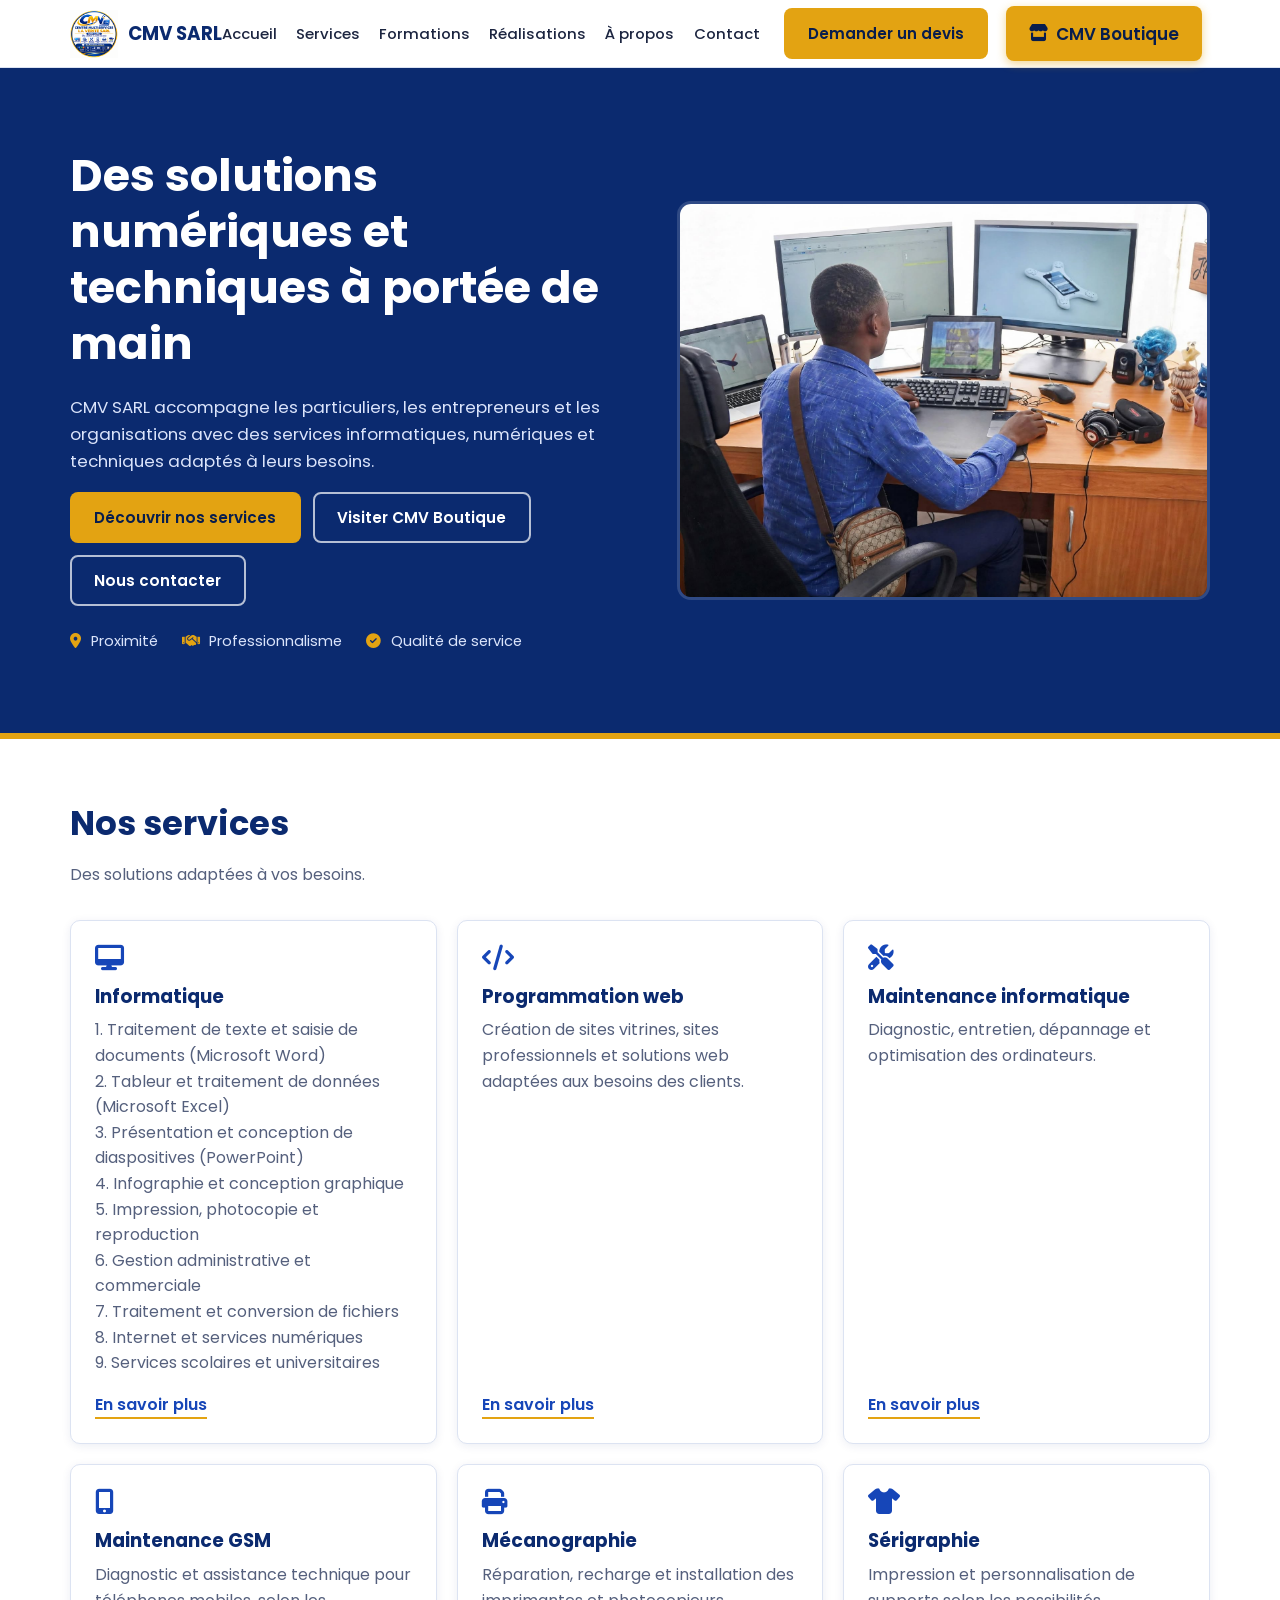
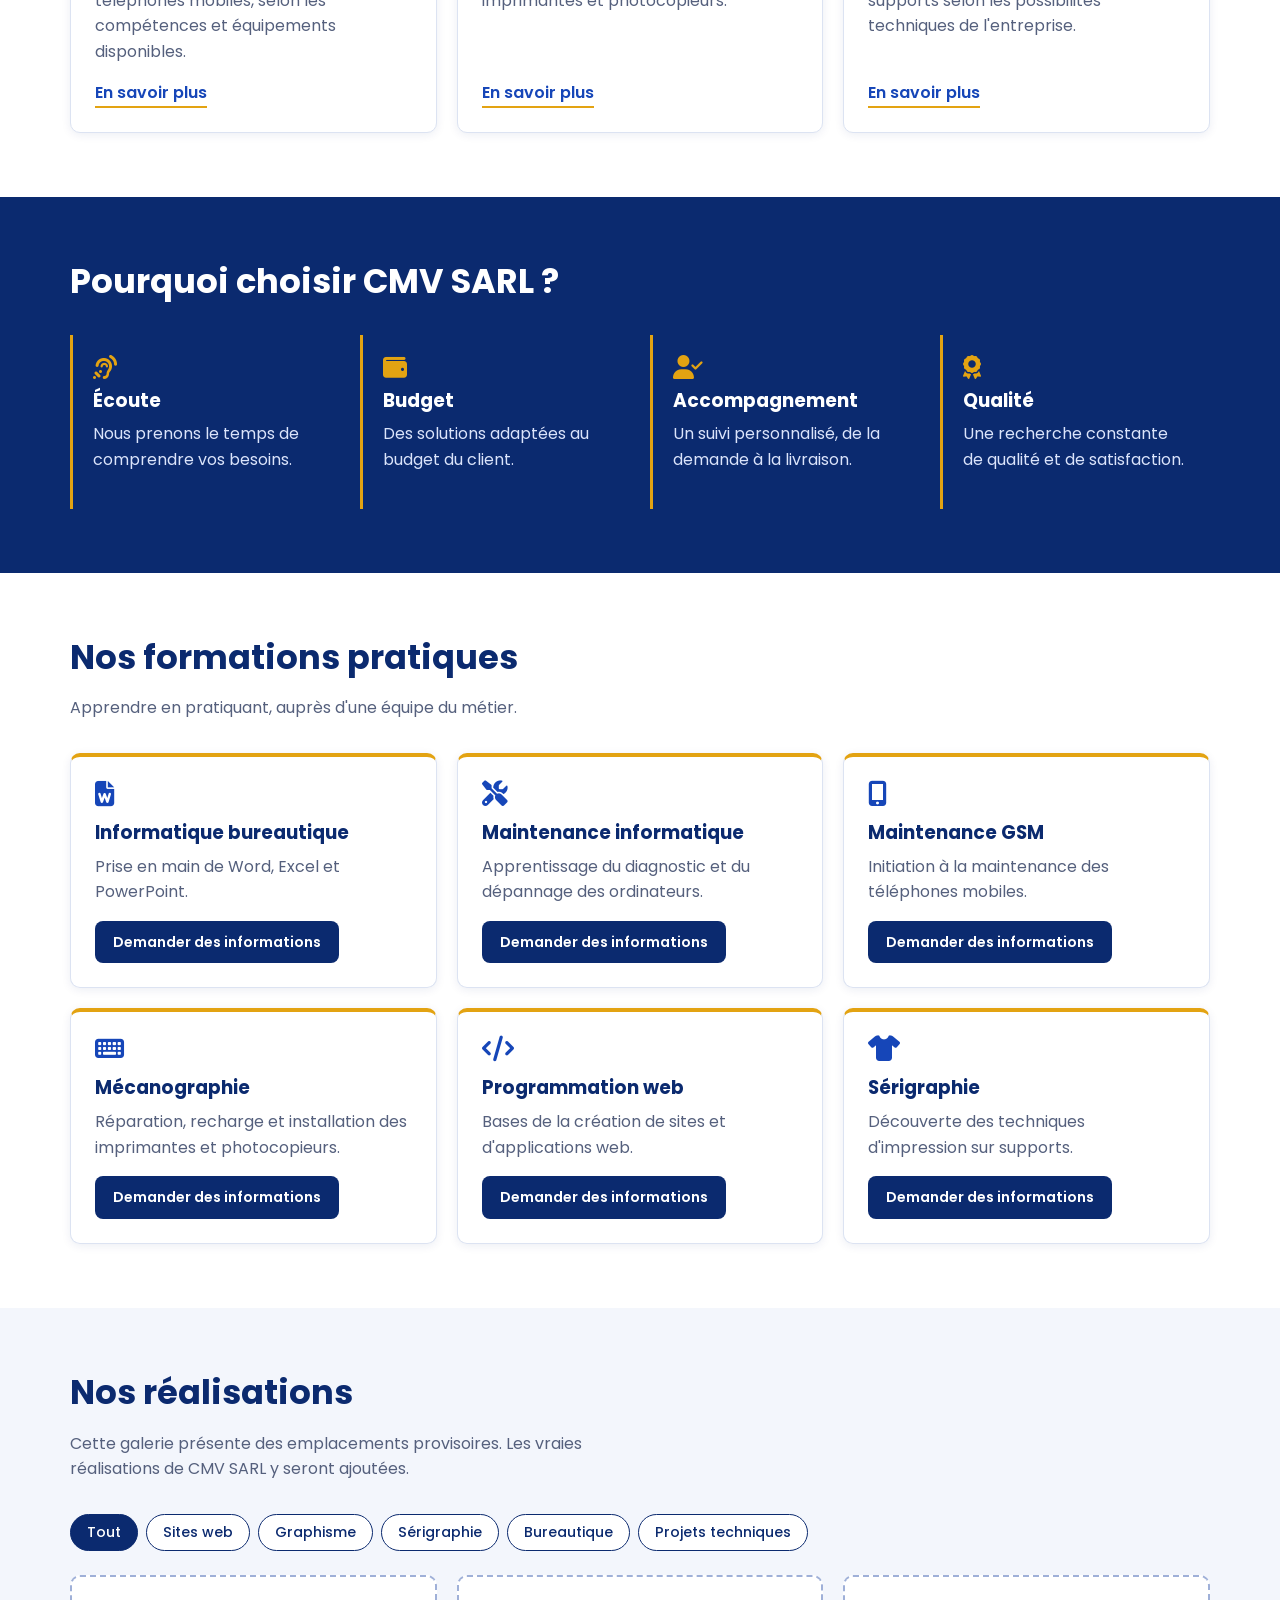
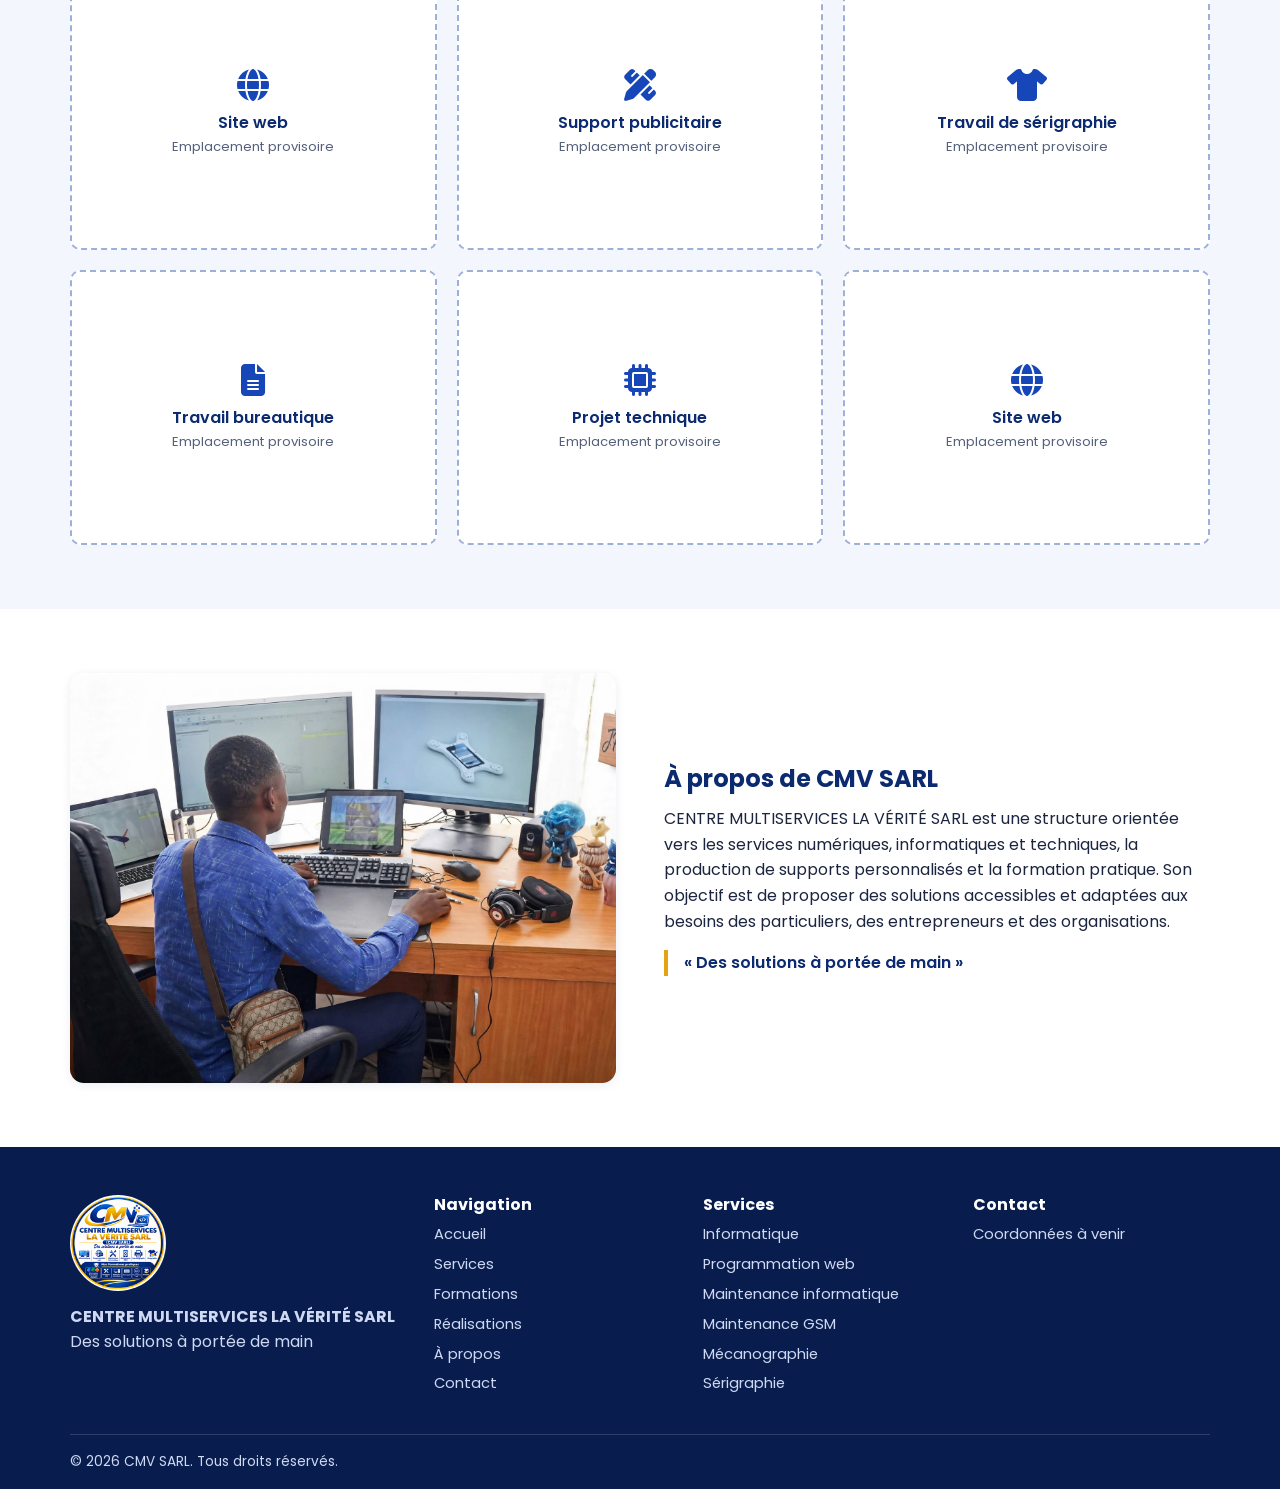
<file: index.html>
<!DOCTYPE html>
<html lang="fr">
<head>
  <meta charset="UTF-8">
  <meta name="viewport" content="width=device-width, initial-scale=1">
  <title>CMV SARL – Services informatiques, numériques et formations pratiques</title>
  <meta name="description" content="CENTRE MULTISERVICES LA VÉRITÉ SARL (CMV SARL) : informatique, programmation web, maintenance informatique et GSM, mécanographie, sérigraphie et formations pratiques. Des solutions à portée de main.">
  <meta name="theme-color" content="#0b2a6f">
  <link rel="icon" type="image/png" href="assets/images/favicon.png">
  <link rel="preconnect" href="https://fonts.googleapis.com">
  <link rel="preconnect" href="https://fonts.gstatic.com" crossorigin>
  <link href="https://fonts.googleapis.com/css2?family=Poppins:wght@400;500;600;700&display=swap" rel="stylesheet">
  <link rel="stylesheet" href="https://cdnjs.cloudflare.com/ajax/libs/font-awesome/6.5.1/css/all.min.css">
  <link rel="stylesheet" href="assets/css/style.css">
</head>
<body>
  <a class="skip" href="#contenu">Aller au contenu</a>

  <header class="site-header" id="haut">
    <div class="container header-inner">
      <a class="brand" href="#accueil" aria-label="CMV SARL – Accueil">
        <img src="assets/images/logo-cmv-sarl-320.png" width="48" height="48" alt="Logo officiel de CMV SARL">
        <span>CMV SARL</span>
      </a>
      <nav id="nav" class="nav" aria-label="Navigation principale">
        <ul>
          <li><a href="#accueil">Accueil</a></li>
          <li><a href="#services">Services</a></li>
          <li><a href="#formations">Formations</a></li>
          <li><a href="#realisations">Réalisations</a></li>
          <li><a href="#apropos">À propos</a></li>
          <li><a href="contact.html">Contact</a></li>
        </ul>
        <a class="btn btn-gold nav-cta" href="contact.html" data-service="Autre">Demander un devis</a>
      </nav>
      <a class="btn btn-gold btn-boutique" href="boutique.html"><i class="fa-solid fa-store" aria-hidden="true"></i> CMV Boutique</a>
      <button class="menu-toggle" id="menuToggle" aria-expanded="false" aria-controls="nav" aria-label="Ouvrir le menu">
        <i class="fa-solid fa-bars" aria-hidden="true"></i>
      </button>
    </div>
  </header>

  <main id="contenu">
    <!-- ACCUEIL -->
    <section class="hero" id="accueil">
      <div class="container hero-grid">
        <div class="hero-text">
          <h1>Des solutions numériques et techniques à portée de main</h1>
          <p class="lead">CMV SARL accompagne les particuliers, les entrepreneurs et les organisations avec des services informatiques, numériques et techniques adaptés à leurs besoins.</p>
          <div class="btn-row">
            <a class="btn btn-gold" href="#services">Découvrir nos services</a>
            <a class="btn btn-outline-light" href="boutique.html">Visiter CMV Boutique</a>
            <a class="btn btn-outline-light" href="contact.html">Nous contacter</a>
          </div>
          <ul class="hero-points">
            <li><i class="fa-solid fa-location-dot" aria-hidden="true"></i> Proximité</li>
            <li><i class="fa-solid fa-handshake" aria-hidden="true"></i> Professionnalisme</li>
            <li><i class="fa-solid fa-circle-check" aria-hidden="true"></i> Qualité de service</li>
          </ul>
        </div>
        <figure class="hero-photo">
          <img src="assets/images/responsable-cmv-sarl.jpg" width="2048" height="1184" alt="Le responsable de CMV SARL au travail devant plusieurs écrans d'ordinateur">
        </figure>
      </div>
    </section>

    <!-- SERVICES -->
    <section class="section" id="services">
      <div class="container">
        <div class="section-head">
          <h2>Nos services</h2>
          <p>Des solutions adaptées à vos besoins.</p>
        </div>
        <div class="grid grid-3">
          <article class="card">
            <i class="fa-solid fa-desktop icon" aria-hidden="true"></i>
            <h3>Informatique</h3>
            <p> 1. Traitement de texte et saisie de documents (Microsoft Word) </br>
			          2. Tableur et traitement de données (Microsoft Excel) </br>
				        3. Présentation et conception de diaspositives (PowerPoint) </br>
				        4. Infographie et conception graphique </br>
				        5. Impression, photocopie et reproduction </br>
			    	    6. Gestion administrative et commerciale </br>
				        7. Traitement et conversion de fichiers </br>
				        8. Internet et services numériques </br>
				        9. Services scolaires et universitaires </br> </p>
            <a class="more" href="informatique.html">En savoir plus</a>
          </article>
          <article class="card">
            <i class="fa-solid fa-code icon" aria-hidden="true"></i>
            <h3>Programmation web</h3>
            <p>Création de sites vitrines, sites professionnels et solutions web adaptées aux besoins des clients.</p>
            <a class="more" href="contact.html" data-service="Programmation web">En savoir plus</a>
          </article>
          <article class="card">
            <i class="fa-solid fa-screwdriver-wrench icon" aria-hidden="true"></i>
            <h3>Maintenance informatique</h3>
            <p>Diagnostic, entretien, dépannage et optimisation des ordinateurs.</p>
            <a class="more" href="contact.html" data-service="Maintenance informatique">En savoir plus</a>
          </article>
          <article class="card">
            <i class="fa-solid fa-mobile-screen-button icon" aria-hidden="true"></i>
            <h3>Maintenance GSM</h3>
            <p>Diagnostic et assistance technique pour téléphones mobiles, selon les compétences et équipements disponibles.</p>
            <a class="more" href="contact.html" data-service="Maintenance GSM">En savoir plus</a>
          </article>
          <article class="card">
            <i class="fa-solid fa-print icon" aria-hidden="true"></i>
            <h3>Mécanographie</h3>
            <p>Réparation, recharge et installation des imprimantes et photocopieurs.</p>
            <a class="more" href="contact.html" data-service="Mécanographie">En savoir plus</a>
          </article>
          <article class="card">
            <i class="fa-solid fa-shirt icon" aria-hidden="true"></i>
            <h3>Sérigraphie</h3>
            <p>Impression et personnalisation de supports selon les possibilités techniques de l'entreprise.</p>
            <a class="more" href="contact.html" data-service="Sérigraphie">En savoir plus</a>
          </article>
        </div>
      </div>
    </section>

    <!-- POURQUOI -->
    <section class="section section-navy" id="pourquoi">
      <div class="container">
        <div class="section-head">
          <h2>Pourquoi choisir CMV SARL ?</h2>
        </div>
        <div class="grid grid-4">
          <div class="why"><i class="fa-solid fa-ear-listen" aria-hidden="true"></i><h3>Écoute</h3><p>Nous prenons le temps de comprendre vos besoins.</p></div>
          <div class="why"><i class="fa-solid fa-wallet" aria-hidden="true"></i><h3>Budget</h3><p>Des solutions adaptées au budget du client.</p></div>
          <div class="why"><i class="fa-solid fa-user-check" aria-hidden="true"></i><h3>Accompagnement</h3><p>Un suivi personnalisé, de la demande à la livraison.</p></div>
          <div class="why"><i class="fa-solid fa-award" aria-hidden="true"></i><h3>Qualité</h3><p>Une recherche constante de qualité et de satisfaction.</p></div>
        </div>
      </div>
    </section>

    <!-- FORMATIONS -->
    <section class="section" id="formations">
      <div class="container">
        <div class="section-head">
          <h2>Nos formations pratiques</h2>
          <p>Apprendre en pratiquant, auprès d'une équipe du métier.</p>
        </div>
        <div class="grid grid-3">
          <article class="card card-line">
            <i class="fa-solid fa-file-word icon" aria-hidden="true"></i>
            <h3>Informatique bureautique</h3>
            <p>Prise en main de Word, Excel et PowerPoint.</p>
            <a class="btn btn-sm" href="contact.html" data-service="Formation : Informatique bureautique">Demander des informations</a>
          </article>
          <article class="card card-line">
            <i class="fa-solid fa-screwdriver-wrench icon" aria-hidden="true"></i>
            <h3>Maintenance informatique</h3>
            <p>Apprentissage du diagnostic et du dépannage des ordinateurs.</p>
            <a class="btn btn-sm" href="contact.html" data-service="Formation : Maintenance informatique">Demander des informations</a>
          </article>
          <article class="card card-line">
            <i class="fa-solid fa-mobile-screen-button icon" aria-hidden="true"></i>
            <h3>Maintenance GSM</h3>
            <p>Initiation à la maintenance des téléphones mobiles.</p>
            <a class="btn btn-sm" href="contact.html" data-service="Formation : Maintenance GSM">Demander des informations</a>
          </article>
          <article class="card card-line">
            <i class="fa-solid fa-keyboard icon" aria-hidden="true"></i>
            <h3>Mécanographie</h3>
            <p>Réparation, recharge et installation des imprimantes et photocopieurs.</p>
            <a class="btn btn-sm" href="contact.html" data-service="Formation : Mécanographie">Demander des informations</a>
          </article>
          <article class="card card-line">
            <i class="fa-solid fa-code icon" aria-hidden="true"></i>
            <h3>Programmation web</h3>
            <p>Bases de la création de sites et d'applications web.</p>
            <a class="btn btn-sm" href="contact.html" data-service="Formation : Programmation web">Demander des informations</a>
          </article>
          <article class="card card-line">
            <i class="fa-solid fa-shirt icon" aria-hidden="true"></i>
            <h3>Sérigraphie</h3>
            <p>Découverte des techniques d'impression sur supports.</p>
            <a class="btn btn-sm" href="contact.html" data-service="Formation : Sérigraphie">Demander des informations</a>
          </article>
        </div>
      </div>
    </section>

    <!-- RÉALISATIONS -->
    <section class="section section-soft" id="realisations">
      <div class="container">
        <div class="section-head">
          <h2>Nos réalisations</h2>
          <p>Cette galerie présente des emplacements provisoires. Les vraies réalisations de CMV SARL y seront ajoutées.</p>
        </div>
        <div class="filters" role="group" aria-label="Filtrer les réalisations">
          <button class="filter is-active" data-filter="all" aria-pressed="true">Tout</button>
          <button class="filter" data-filter="web" aria-pressed="false">Sites web</button>
          <button class="filter" data-filter="graphisme" aria-pressed="false">Graphisme</button>
          <button class="filter" data-filter="serigraphie" aria-pressed="false">Sérigraphie</button>
          <button class="filter" data-filter="bureautique" aria-pressed="false">Bureautique</button>
          <button class="filter" data-filter="technique" aria-pressed="false">Projets techniques</button>
        </div>
        <div class="grid grid-3" id="gallery">
          <figure class="work" data-cat="web"><i class="fa-solid fa-globe" aria-hidden="true"></i><figcaption>Site web<span>Emplacement provisoire</span></figcaption></figure>
          <figure class="work" data-cat="graphisme"><i class="fa-solid fa-pen-ruler" aria-hidden="true"></i><figcaption>Support publicitaire<span>Emplacement provisoire</span></figcaption></figure>
          <figure class="work" data-cat="serigraphie"><i class="fa-solid fa-shirt" aria-hidden="true"></i><figcaption>Travail de sérigraphie<span>Emplacement provisoire</span></figcaption></figure>
          <figure class="work" data-cat="bureautique"><i class="fa-solid fa-file-lines" aria-hidden="true"></i><figcaption>Travail bureautique<span>Emplacement provisoire</span></figcaption></figure>
          <figure class="work" data-cat="technique"><i class="fa-solid fa-microchip" aria-hidden="true"></i><figcaption>Projet technique<span>Emplacement provisoire</span></figcaption></figure>
          <figure class="work" data-cat="web"><i class="fa-solid fa-globe" aria-hidden="true"></i><figcaption>Site web<span>Emplacement provisoire</span></figcaption></figure>
        </div>
      </div>
    </section>

    <!-- À PROPOS -->
    <section class="section" id="apropos">
      <div class="container about-grid">
        <figure class="about-photo">
          <img src="assets/images/responsable-cmv-sarl.jpg" width="2048" height="1184" loading="lazy" alt="Le responsable de CMV SARL travaillant sur ordinateur">
        </figure>
        <div>
          <h2>À propos de CMV SARL</h2>
          <p>CENTRE MULTISERVICES LA VÉRITÉ SARL est une structure orientée vers les services numériques, informatiques et techniques, la production de supports personnalisés et la formation pratique. Son objectif est de proposer des solutions accessibles et adaptées aux besoins des particuliers, des entrepreneurs et des organisations.</p>
          <p class="slogan">« Des solutions à portée de main »</p>
        </div>
      </div>
    </section>
   
  </main>

  <footer class="site-footer">
    <div class="container footer-grid">
      <div class="footer-brand">
        <img src="assets/images/logo-cmv-sarl-320.png" width="96" height="96" loading="lazy" alt="Logo officiel de CMV SARL">
        <p><strong>CENTRE MULTISERVICES LA VÉRITÉ SARL</strong><br>Des solutions à portée de main</p>
      </div>
      <div>
        <h3>Navigation</h3>
        <ul>
          <li><a href="#accueil">Accueil</a></li>
          <li><a href="#services">Services</a></li>
          <li><a href="#formations">Formations</a></li>
          <li><a href="#realisations">Réalisations</a></li>
          <li><a href="#apropos">À propos</a></li>
          <li><a href="contact.html">Contact</a></li>
        </ul>
      </div>
      <div>
        <h3>Services</h3>
        <ul>
          <li>Informatique</li>
          <li>Programmation web</li>
          <li>Maintenance informatique</li>
          <li>Maintenance GSM</li>
          <li>Mécanographie</li>
          <li>Sérigraphie</li>
        </ul>
      </div>
      <div>
        <h3>Contact</h3>
        <ul id="footerContact">
          <li>Coordonnées à venir</li>
        </ul>
        <div class="socials" id="socials"></div>
      </div>
    </div>
    <div class="container footer-bottom">
      <p>© <span id="year">2026</span> CMV SARL. Tous droits réservés.</p>
      <p class="legal" id="legalLinks"></p>
    </div>
  </footer>

  <script src="assets/js/config.js"></script>
  <script src="assets/js/main.js"></script>
</body>
</html>
</file>
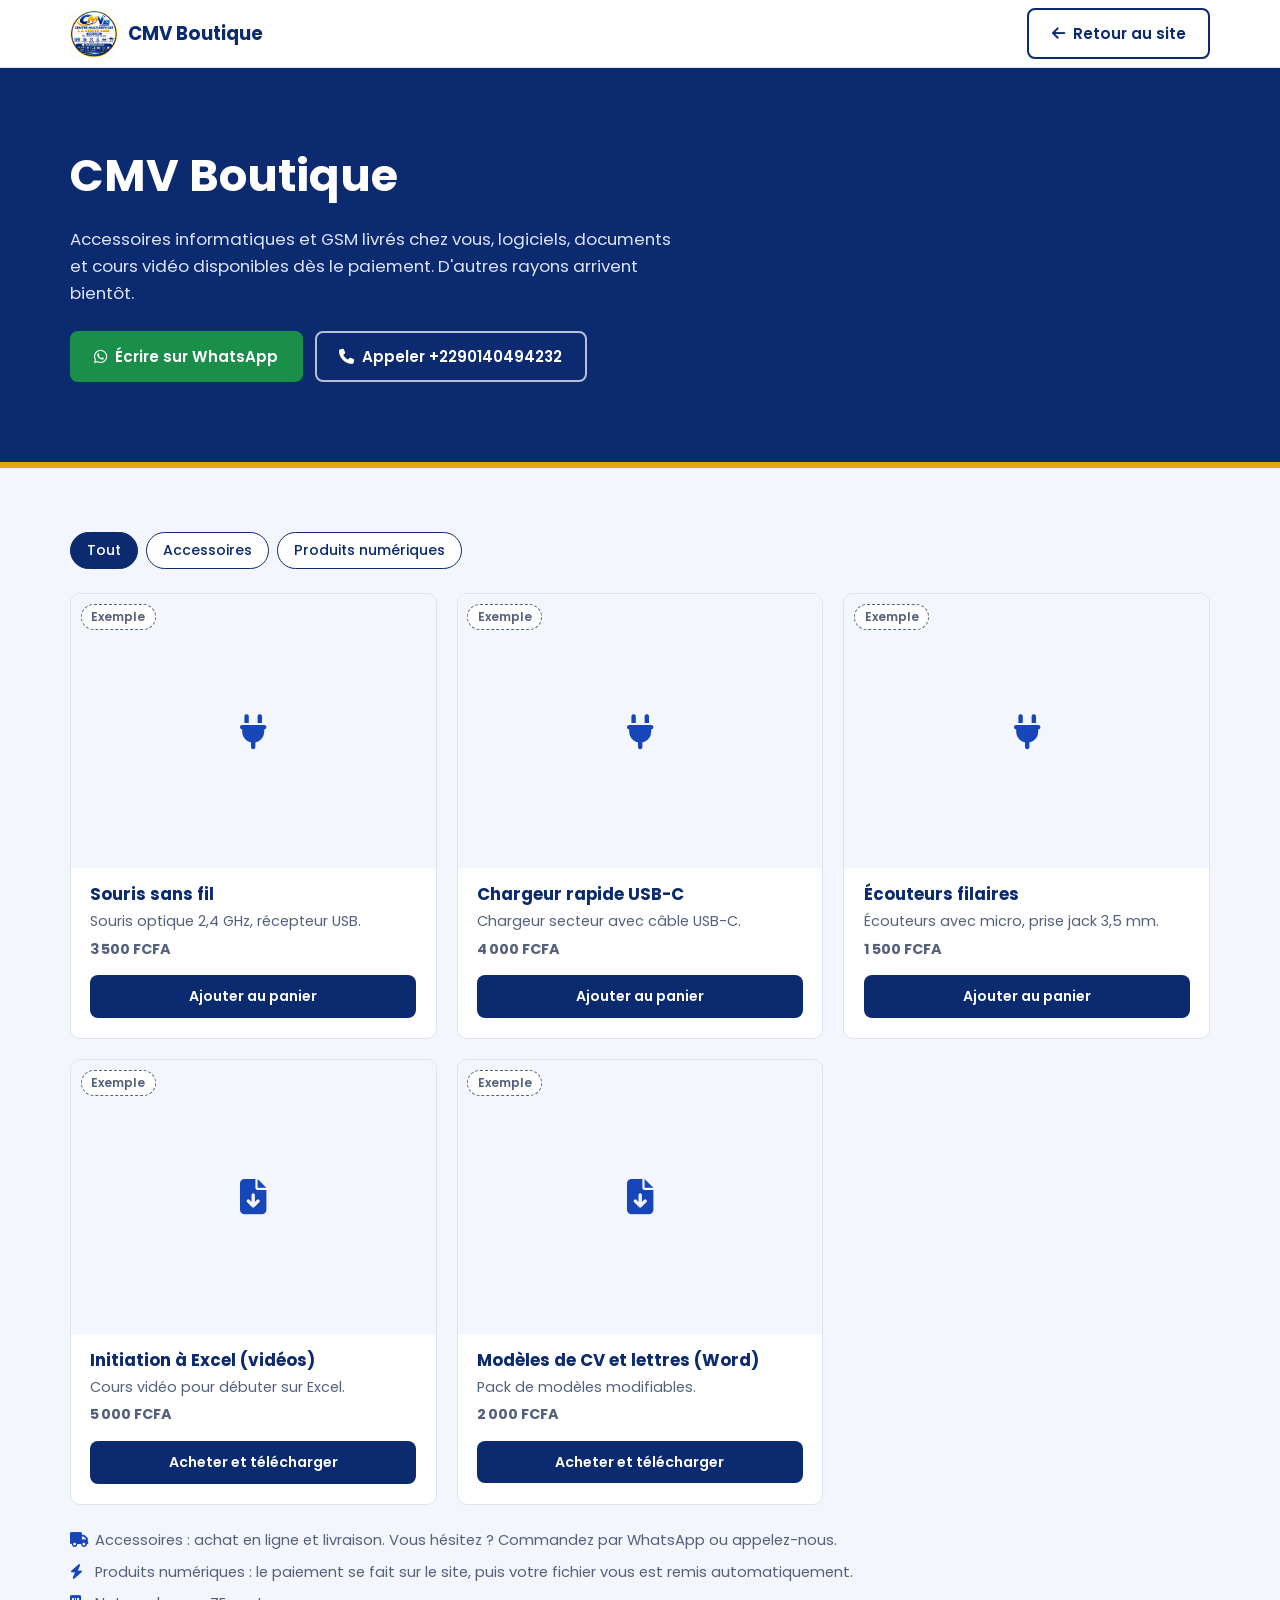
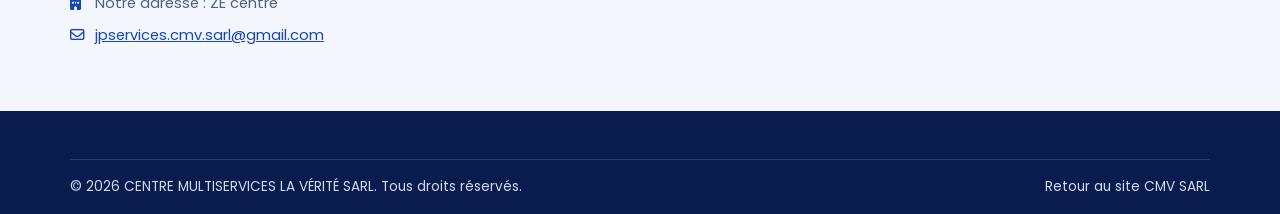
<file: boutique.html>
<!DOCTYPE html>
<html lang="fr">
<head>
  <meta charset="UTF-8">
  <meta name="viewport" content="width=device-width, initial-scale=1">
  <title>CMV Boutique – Accessoires informatiques, GSM et produits numériques</title>
  <meta name="description" content="CMV Boutique : accessoires informatiques et GSM livrés chez vous, logiciels, documents et cours vidéo à télécharger après paiement en ligne.">
  <meta name="theme-color" content="#0b2a6f">
  <link rel="icon" type="image/png" href="assets/images/favicon.png">
  <link rel="preconnect" href="https://fonts.googleapis.com">
  <link rel="preconnect" href="https://fonts.gstatic.com" crossorigin>
  <link href="https://fonts.googleapis.com/css2?family=Poppins:wght@400;500;600;700&display=swap" rel="stylesheet">
  <link rel="stylesheet" href="https://cdnjs.cloudflare.com/ajax/libs/font-awesome/6.5.1/css/all.min.css">
  <link rel="stylesheet" href="assets/css/style.css">
</head>
<body>
  <header class="site-header">
    <div class="container header-inner">
      <a class="brand" href="index.html" aria-label="CMV SARL – Retour à l'accueil">
        <img src="assets/images/logo-cmv-sarl-320.png" width="48" height="48" alt="Logo officiel de CMV SARL">
        <span>CMV Boutique</span>
      </a>
      <a class="btn btn-outline" href="index.html"><i class="fa-solid fa-arrow-left" aria-hidden="true"></i> Retour au site</a>
    </div>
  </header>

  <main>
    <section class="hero shop-hero">
      <div class="container">
        <h1>CMV Boutique</h1>
        <p class="lead">Accessoires informatiques et GSM livrés chez vous, logiciels, documents et cours vidéo disponibles dès le paiement. D'autres rayons arrivent bientôt.</p>
        <div class="btn-row">
          <a class="btn btn-whatsapp" id="shopWa" href="#adresse"><i class="fa-brands fa-whatsapp" aria-hidden="true"></i> Écrire sur WhatsApp</a>
          <a class="btn btn-outline-light" id="shopTel" href="#adresse"><i class="fa-solid fa-phone" aria-hidden="true"></i> Appeler</a>
        </div>
      </div>
    </section>

    <section class="section section-soft" id="catalogue">
      <div class="container">
        <div class="filters" role="group" aria-label="Choisir un rayon">
          <button class="filter is-active" data-shop="all" aria-pressed="true">Tout</button>
          <button class="filter" data-shop="materiel" aria-pressed="false">Accessoires</button>
          <button class="filter" data-shop="numerique" aria-pressed="false">Produits numériques</button>
        </div>
        <div class="grid grid-3" id="shopGrid"></div>
        <ul class="shop-notes" id="adresse">
          <li><i class="fa-solid fa-truck" aria-hidden="true"></i> Accessoires : achat en ligne et livraison. Vous hésitez ? Commandez par WhatsApp ou appelez-nous.</li>
          <li><i class="fa-solid fa-bolt" aria-hidden="true"></i> Produits numériques : le paiement se fait sur le site, puis votre fichier vous est remis automatiquement.</li>
          <li><i class="fa-solid fa-building" aria-hidden="true"></i> <span id="shopAddress">Adresse de la société : à renseigner.</span></li>
        </ul>
      </div>
    </section>
  </main>

  <footer class="site-footer">
    <div class="container footer-bottom">
      <p>© <span id="year">2026</span> CENTRE MULTISERVICES LA VÉRITÉ SARL. Tous droits réservés.</p>
      <p><a href="index.html">Retour au site CMV SARL</a></p>
    </div>
  </footer>

  <button class="cart-fab" id="cartBtn" aria-label="Ouvrir le panier" hidden><i class="fa-solid fa-cart-shopping" aria-hidden="true"></i> <span id="cartCount">0</span></button>
  <dialog id="cartDialog" class="cart">
    <form method="dialog" class="cart-head"><h2>Votre panier</h2><button aria-label="Fermer">&times;</button></form>
    <ul id="cartItems"></ul>
    <p class="cart-total">Total : <strong id="cartTotal">0 FCFA</strong></p>
    <div class="field"><label for="livNom">Nom et téléphone</label><input id="livNom" autocomplete="name"></div>
    <div class="field"><label for="livAdresse">Adresse de livraison</label><textarea id="livAdresse" rows="2"></textarea></div>
    <div class="btn-row">
      <button class="btn btn-whatsapp" id="cartWa" type="button"><i class="fa-brands fa-whatsapp" aria-hidden="true"></i> Commander sur WhatsApp</button>
      <button class="btn btn-gold" id="cartPay" type="button">Payer en ligne</button>
    </div>
    <p class="note" id="cartMsg" role="status"></p>
  </dialog>

  <script src="assets/js/config.js"></script>
  <script src="assets/js/products.js"></script>
  <script src="assets/js/boutique.js"></script>
</body>
</html>
</file>
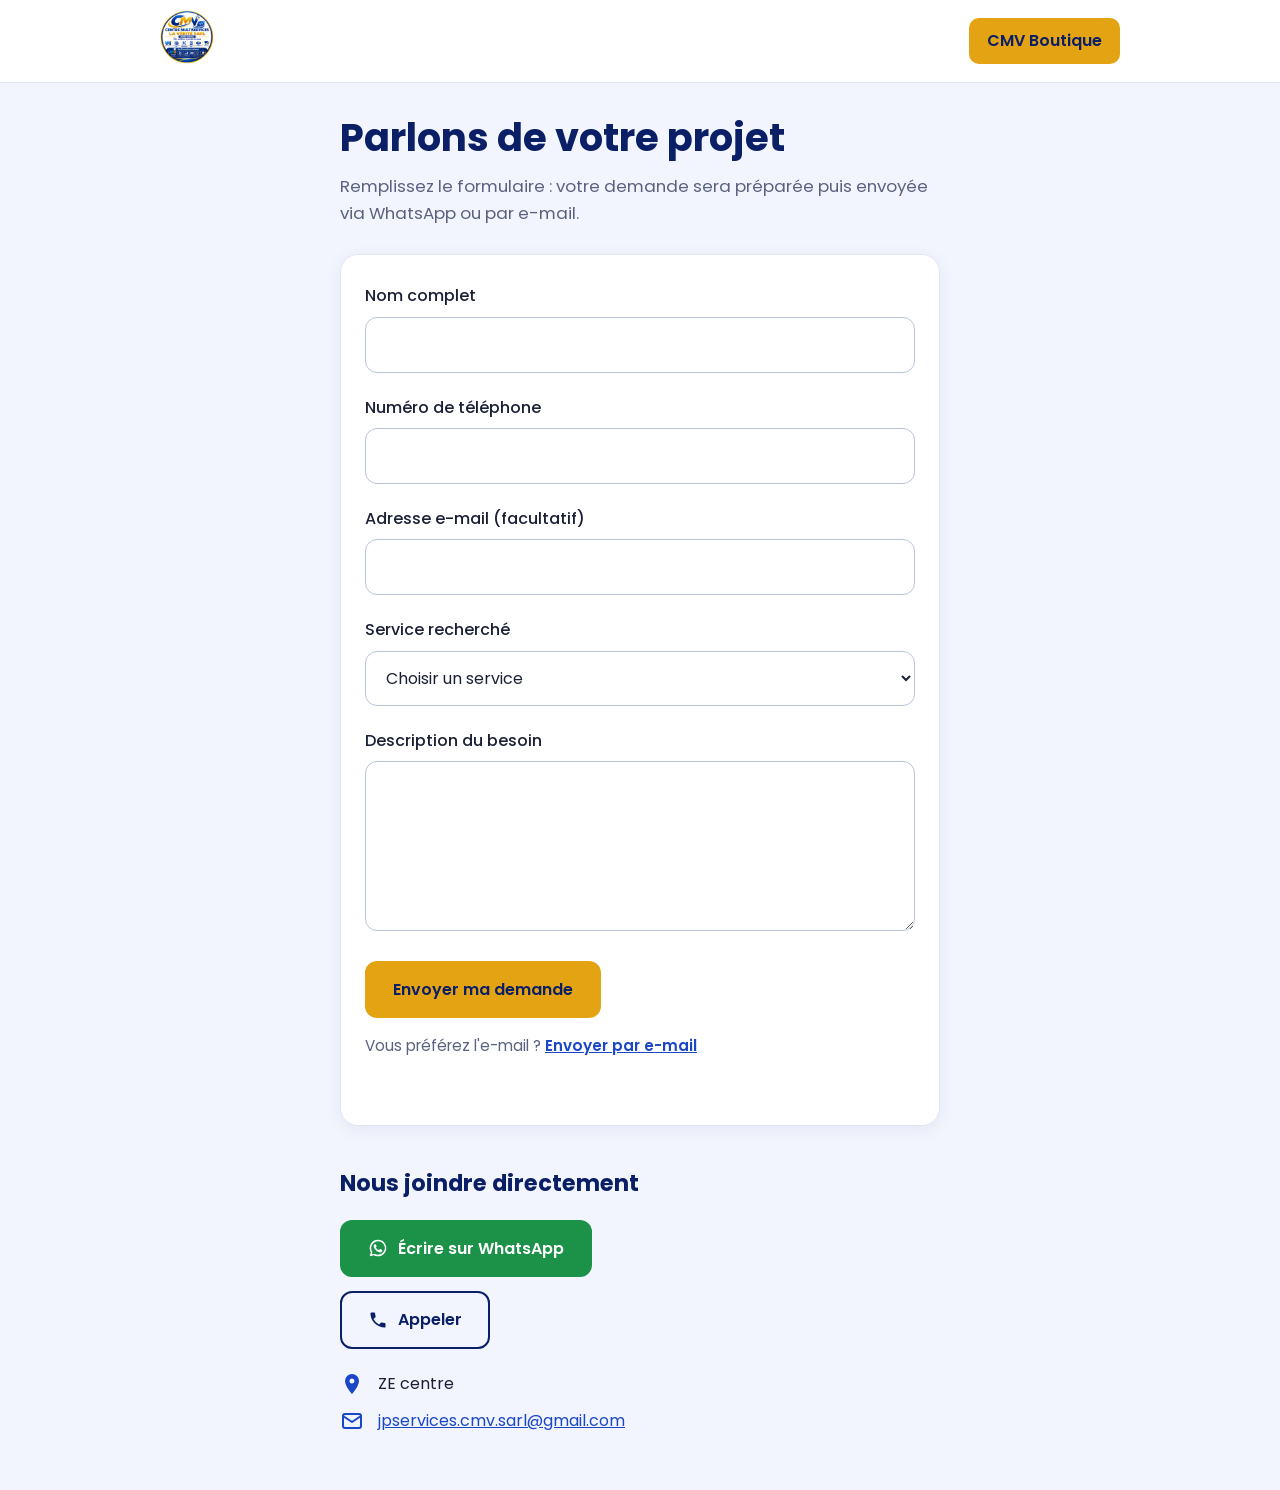
<file: contact.html>
<!DOCTYPE html>
<html lang="fr">
<head>
  <meta charset="UTF-8">
  <meta name="viewport" content="width=device-width, initial-scale=1">
  <title>Contact | CMV SARL – Centre Multiservices La Vérité</title>
  <meta name="description" content="Parlez-nous de votre projet : formulaire de demande, WhatsApp, téléphone et e-mail du Centre Multiservices La Vérité SARL.">
  <link rel="preconnect" href="https://fonts.googleapis.com">
  <link rel="preconnect" href="https://fonts.gstatic.com" crossorigin>
  <link href="https://fonts.googleapis.com/css2?family=Poppins:wght@400;500;600;700&display=swap" rel="stylesheet">
  <style>
    :root {
      --navy: #0b1f66;
      --royal: #1a47c8;
      --gold: #e3a312;
      --ink: #5a6280;
      --text: #1b2036;
      --line: #dfe5f5;
      --field: #b9c3dc;
      --bg: #f2f5fd;
      --green: #1b9248;
      --white: #fff;
    }
    * { box-sizing: border-box; margin: 0; padding: 0; }
    html { scroll-behavior: smooth; }
    body { font-family: "Poppins", system-ui, sans-serif; color: var(--text); background: var(--bg); line-height: 1.6; }
    a { color: inherit; text-decoration: none; }
    :focus-visible { outline: 3px solid var(--gold); outline-offset: 3px; }

    /* En-tête (identique aux autres pages) */
    .top { position: sticky; top: 0; z-index: 10; background: var(--white); border-bottom: 1px solid var(--line); }
    .top-in { max-width: 1000px; margin: auto; padding: 10px 20px; display: flex; align-items: center; justify-content: space-between; gap: 12px; }
    .top img { height: 54px; width: 54px; object-fit: contain; border-radius: 50%; }
    .btn-shop { background: var(--gold); color: var(--navy); font-weight: 600; padding: 10px 18px; border-radius: 10px; }

    main { max-width: 640px; margin: auto; padding: 32px 20px 56px; }
    h1 { font-size: clamp(1.8rem, 6vw, 2.4rem); color: var(--navy); line-height: 1.2; }
    .lead { color: var(--ink); margin: 12px 0 28px; font-size: 1.05rem; }

    /* Formulaire */
    .card { background: var(--white); border: 1px solid var(--line); border-radius: 18px; padding: 28px 24px; box-shadow: 0 4px 18px rgba(11, 31, 102, .06); }
    label { display: block; font-weight: 500; margin: 0 0 8px; }
    .field { margin-bottom: 22px; }
    input, select, textarea {
      width: 100%; font: inherit; font-size: 1rem; color: var(--text);
      background: var(--white); border: 1.5px solid var(--field); border-radius: 12px; padding: 14px 16px;
    }
    textarea { min-height: 170px; resize: vertical; }
    input:focus, select:focus, textarea:focus { outline: none; border-color: var(--royal); box-shadow: 0 0 0 3px rgba(26, 71, 200, .15); }

    .btn { display: inline-flex; align-items: center; gap: 10px; font: inherit; font-weight: 600; border-radius: 12px; padding: 14px 26px; cursor: pointer; border: 2px solid transparent; }
    .btn svg { width: 20px; height: 20px; flex: none; }
    .btn-gold { background: var(--gold); color: var(--navy); }
    .btn-green { background: var(--green); color: var(--white); }
    .btn-line { background: transparent; border-color: var(--navy); color: var(--navy); }
    .alt { margin-top: 16px; font-size: .95rem; color: var(--ink); }
    .alt button { background: none; border: 0; font: inherit; font-weight: 600; color: var(--royal); text-decoration: underline; cursor: pointer; }
    .msg { margin-top: 14px; font-weight: 500; color: #b3261e; min-height: 1.5em; }

    /* Contact direct */
    h2 { font-size: 1.4rem; color: var(--navy); margin: 40px 0 18px; }
    .direct { display: flex; flex-direction: column; align-items: flex-start; gap: 14px; }
    .info { display: flex; align-items: center; gap: 14px; margin-top: 22px; }
    .info + .info { margin-top: 12px; }
    .info svg { width: 24px; height: 24px; color: var(--royal); flex: none; }
    .info a { color: var(--royal); text-decoration: underline; word-break: break-all; }
  </style>
</head>
<body>

  <header class="top">
    <div class="top-in">
      <a href="index.html" aria-label="Retour à l'accueil">
        <!-- Adaptez le chemin au nom réel de votre logo -->
        <img src="assets/images/logo-cmv-sarl.png">
      </a>
      <a class="btn-shop" href="boutique.html">CMV Boutique</a>
    </div>
  </header>

  <main>
    <h1>Parlons de votre projet</h1>
    <p class="lead">Remplissez le formulaire : votre demande sera préparée puis envoyée via WhatsApp ou par e-mail.</p>

    <form id="form" class="card" novalidate>
      <div class="field">
        <label for="nom">Nom complet</label>
        <input id="nom" name="nom" type="text" autocomplete="name" required>
      </div>
      <div class="field">
        <label for="tel">Numéro de téléphone</label>
        <input id="tel" name="tel" type="tel" autocomplete="tel" inputmode="tel" required>
      </div>
      <div class="field">
        <label for="email">Adresse e-mail (facultatif)</label>
        <input id="email" name="email" type="email" autocomplete="email">
      </div>
      <div class="field">
        <label for="service">Service recherché</label>
        <select id="service" name="service">
         <option value="">Choisir un service</option>
                <option>Informatique</option>
                <option>Programmation web</option>
                <option>Maintenance informatique</option>
                <option>Maintenance GSM</option>
                <option>Mécanographie</option>
                <option>Sérigraphie</option>
                <option>Formation : Informatique bureautique</option>
                <option>Formation : Maintenance informatique</option>
                <option>Formation : Maintenance GSM</option>
                <option>Formation : Mécanographie</option>
                <option>Formation : Programmation web</option>
                <option>Formation : Sérigraphie</option>
                <option>Boutique : question sur un produit</option>
                <option>Autre</option>
        </select>
      </div>
      <div class="field">
        <label for="besoin">Description du besoin</label>
        <textarea id="besoin" name="besoin" required></textarea>
      </div>

      <button type="submit" class="btn btn-gold">Envoyer ma demande</button>
      <p class="alt">Vous préférez l'e-mail ? <button type="button" id="viaMail">Envoyer par e-mail</button></p>
      <p class="msg" id="msg" role="alert"></p>
    </form>

    <h2>Nous joindre directement</h2>
    <div class="direct">
      <a class="btn btn-green" href="https://wa.me/2290197362318" target="_blank" rel="noopener">
        <svg viewBox="0 0 24 24" fill="currentColor" aria-hidden="true"><path d="M12 2a10 10 0 0 0-8.6 15.1L2 22l5-1.3A10 10 0 1 0 12 2zm0 18.2a8.2 8.2 0 0 1-4.2-1.2l-.3-.2-3 .8.8-2.9-.2-.3A8.2 8.2 0 1 1 12 20.200zm4.500-6.100c-.2-.1-1.500-.7-1.700-.8-.2-.1-.4-.1-.6.100l-.8 1c-.1.200-.3.200-.5.100a6.700 6.700 0 0 1-3.300-2.900c-.2-.4.200-.4.700-1.300.1-.2 0-.3 0-.5l-.8-1.900c-.2-.5-.4-.4-.6-.4h-.5a1 1 0 0 0-.7.300 3 3 0 0 0-.9 2.200c0 1.300.9 2.500 1 2.700.1.200 1.800 2.800 4.400 3.900 1.600.7 2.300.8 3.100.6.500-.1 1.500-.6 1.700-1.200.2-.6.2-1.100.2-1.200-.1-.1-.3-.2-.5-.3z"/></svg>
        Écrire sur WhatsApp
      </a>
      <a class="btn btn-line" href="tel:+2290140494232">
        <svg viewBox="0 0 24 24" fill="currentColor" aria-hidden="true"><path d="M6.600 10.800a15 15 0 0 0 6.600 6.600l2.200-2.200a1 1 0 0 1 1-.25 11.400 11.400 0 0 0 3.600.6 1 1 0 0 1 1 1V20a1 1 0 0 1-1 1A17 17 0 0 1 3 4a1 1 0 0 1 1-1h3.500a1 1 0 0 1 1 1c0 1.300.2 2.500.6 3.600a1 1 0 0 1-.25 1z"/></svg>
        Appeler
      </a>
    </div>

    <p class="info">
      <svg viewBox="0 0 24 24" fill="currentColor" aria-hidden="true"><path d="M12 2a7 7 0 0 0-7 7c0 5.200 7 13 7 13s7-7.800 7-13a7 7 0 0 0-7-7zm0 9.500A2.500 2.500 0 1 1 12 6.500a2.500 2.500 0 0 1 0 5z"/></svg>
      <span>ZE centre</span>
    </p>
    <p class="info">
      <svg viewBox="0 0 24 24" fill="none" stroke="currentColor" stroke-width="2" stroke-linejoin="round" aria-hidden="true"><rect x="3" y="5" width="18" height="14" rx="2"/><path d="m3 7 9 6 9-6"/></svg>
      <a href="mailto:jpservices.cmv.sarl@gmail.com">jpservices.cmv.sarl@gmail.com</a>
    </p>
  </main>

  <script>
    var WA_NUMBER = "2290197362318";
    var MAIL = "jpservices.cmv.sarl@gmail.com";
    var form = document.getElementById("form");
    var msg = document.getElementById("msg");

    function lireFormulaire() {
      var nom = form.nom.value.trim();
      var tel = form.tel.value.trim();
      var besoin = form.besoin.value.trim();
      if (!nom || !tel || !besoin) {
        msg.textContent = "Merci de renseigner votre nom, votre téléphone et la description du besoin.";
        return null;
      }
      msg.textContent = "";
      var lignes = [
        "Bonjour, je souhaite faire une demande.",
        "",
        "Nom : " + nom,
        "Téléphone : " + tel,
        form.email.value.trim() ? "E-mail : " + form.email.value.trim() : null,
        "Service : " + form.service.value,
        "",
        "Besoin : " + besoin
      ].filter(function (l) { return l !== null; });
      return lignes.join("\n");
    }

    form.addEventListener("submit", function (e) {
      e.preventDefault();
      var texte = lireFormulaire();
      if (texte) window.open("https://wa.me/" + WA_NUMBER + "?text=" + encodeURIComponent(texte), "_blank");
    });

    document.getElementById("viaMail").addEventListener("click", function () {
      var texte = lireFormulaire();
      if (texte) {
        window.location.href = "mailto:" + MAIL +
          "?subject=" + encodeURIComponent("Demande : " + form.service.value) +
          "&body=" + encodeURIComponent(texte);
      }
    });
  </script>
  </body>
</html>
</file>
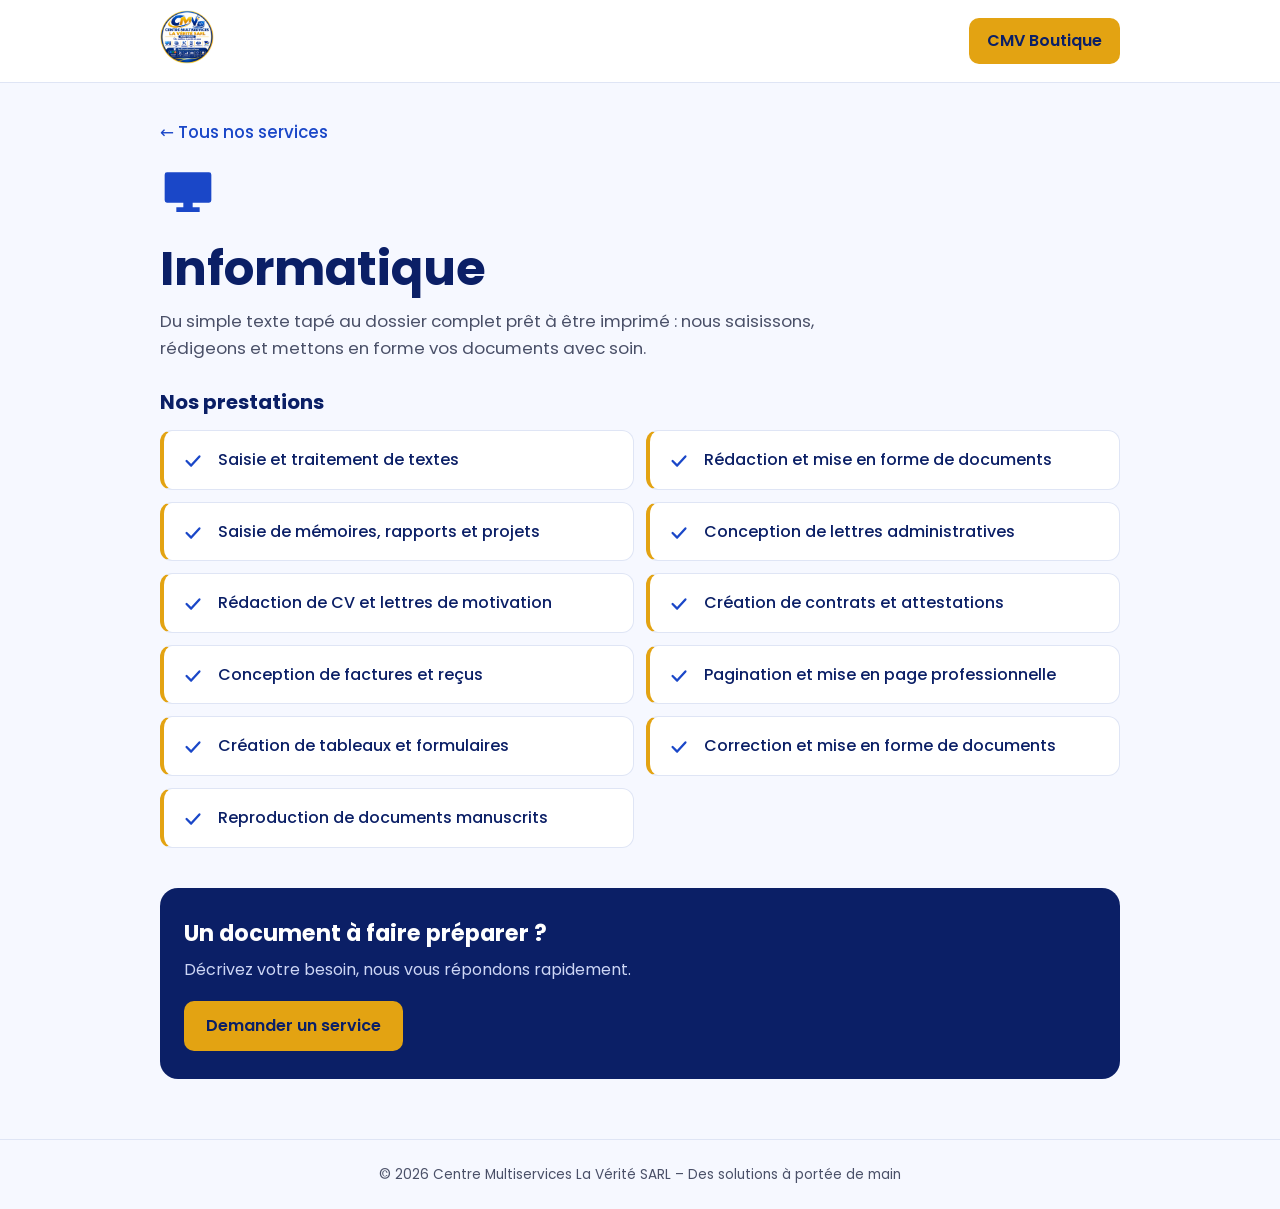
<file: informatique.html>
<!DOCTYPE html>
<html lang="fr">
<head>
  <meta charset="UTF-8">
  <meta name="viewport" content="width=device-width, initial-scale=1">
  <title>Informatique | CMV SARL – Centre Multiservices La Vérité</title>
  <meta name="description" content="Saisie et traitement de textes, rédaction de documents, CV, contrats, factures : découvrez les services informatiques du Centre Multiservices La Vérité SARL.">
  <link rel="preconnect" href="https://fonts.googleapis.com">
  <link rel="preconnect" href="https://fonts.gstatic.com" crossorigin>
  <link href="https://fonts.googleapis.com/css2?family=Poppins:wght@400;500;600;700&display=swap" rel="stylesheet">
  <style>
    :root {
      --navy: #0b1f66;
      --royal: #1a47c8;
      --gold: #e3a312;
      --ink: #4a5068;
      --line: #dfe5f5;
      --bg: #f6f8ff;
      --white: #fff;
    }
    * { box-sizing: border-box; margin: 0; padding: 0; }
    html { scroll-behavior: smooth; }
    body { font-family: "Poppins", system-ui, sans-serif; color: var(--ink); background: var(--bg); line-height: 1.6; }
    a { color: inherit; text-decoration: none; }
    :focus-visible { outline: 3px solid var(--gold); outline-offset: 3px; }

    /* En-tête */
    .top { position: sticky; top: 0; z-index: 10; background: var(--white); border-bottom: 1px solid var(--line); }
    .top-in { max-width: 1000px; margin: auto; padding: 10px 20px; display: flex; align-items: center; justify-content: space-between; gap: 12px; }
    .top img { height: 54px; width: 54px; object-fit: contain; border-radius: 50%; }
    .btn-shop { background: var(--gold); color: var(--navy); font-weight: 600; padding: 10px 18px; border-radius: 10px; }
    .back { font-weight: 600; color: var(--royal); }

    main { max-width: 1000px; margin: auto; padding: 0 20px 60px; }

    /* Titre de page */
    .hero { padding: 36px 0 24px; }
    .hero .ico { width: 56px; height: 56px; color: var(--royal); }
    .hero h1 { font-size: clamp(2rem, 6vw, 3rem); color: var(--navy); line-height: 1.15; margin: 14px 0 12px; }
    .hero p { max-width: 60ch; font-size: 1.05rem; }
    .crumbs { font-size: .9rem; margin-bottom: 18px; }
    .crumbs a { color: var(--royal); font-weight: 500; }

    /* Liste des prestations */
    .list { list-style: none; display: grid; gap: 12px; margin-top: 12px; }
    .list li { display: flex; gap: 14px; align-items: flex-start; background: var(--white); border: 1px solid var(--line); border-left: 4px solid var(--gold); border-radius: 12px; padding: 16px 18px; color: var(--navy); font-weight: 500; }
    .list svg { flex: none; width: 22px; height: 22px; margin-top: 3px; color: var(--royal); }
    @media (min-width: 720px) { .list { grid-template-columns: 1fr 1fr; } }

    /* Appel à l'action */
    .cta { margin-top: 40px; background: var(--navy); color: var(--white); border-radius: 18px; padding: 28px 24px; }
    .cta h2 { font-size: 1.4rem; margin-bottom: 6px; }
    .cta p { color: #cdd6f5; margin-bottom: 18px; }
    .cta-btns { display: flex; flex-wrap: wrap; gap: 12px; }
    .cta-btns a { padding: 12px 22px; border-radius: 10px; font-weight: 600; }
    .wa { background: var(--gold); color: var(--navy); }
    .tel { border: 2px solid var(--white); }

    footer { text-align: center; font-size: .85rem; padding: 24px 20px; border-top: 1px solid var(--line); }
  </style>
</head>
<body>

  <header class="top">
    <div class="top-in">
      <a href="index.html" aria-label="Retour à l'accueil">
        <!-- Adaptez le chemin au nom réel de votre logo -->
        <img src="assets/images/logo-cmv-sarl.png">
      </a>
      <a class="btn-shop" href="boutique.html">CMV Boutique</a>
    </div>
  </header>

  <main>
    <section class="hero">
      <p class="crumbs"><a href="index.html#services">&larr; Tous nos services</a></p>
      <svg class="ico" viewBox="0 0 24 24" fill="currentColor" aria-hidden="true"><path d="M3 4h18a1 1 0 0 1 1 1v11a1 1 0 0 1-1 1h-7v2h3v2H7v-2h3v-2H3a1 1 0 0 1-1-1V5a1 1 0 0 1 1-1z"/></svg>
      <h1>Informatique</h1>
      <p>Du simple texte tapé au dossier complet prêt à être imprimé : nous saisissons, rédigeons et mettons en forme vos documents avec soin.</p>
    </section>

    <section aria-labelledby="prestations">
      <h2 id="prestations" style="color:var(--navy);font-size:1.25rem;">Nos prestations</h2>
      <ul class="list">
        <li><svg viewBox="0 0 24 24" fill="none" stroke="currentColor" stroke-width="2.5" stroke-linecap="round" stroke-linejoin="round" aria-hidden="true"><path d="m5 12 5 5 9-10"/></svg>Saisie et traitement de textes</li>
        <li><svg viewBox="0 0 24 24" fill="none" stroke="currentColor" stroke-width="2.5" stroke-linecap="round" stroke-linejoin="round" aria-hidden="true"><path d="m5 12 5 5 9-10"/></svg>Rédaction et mise en forme de documents</li>
        <li><svg viewBox="0 0 24 24" fill="none" stroke="currentColor" stroke-width="2.5" stroke-linecap="round" stroke-linejoin="round" aria-hidden="true"><path d="m5 12 5 5 9-10"/></svg>Saisie de mémoires, rapports et projets</li>
        <li><svg viewBox="0 0 24 24" fill="none" stroke="currentColor" stroke-width="2.5" stroke-linecap="round" stroke-linejoin="round" aria-hidden="true"><path d="m5 12 5 5 9-10"/></svg>Conception de lettres administratives</li>
        <li><svg viewBox="0 0 24 24" fill="none" stroke="currentColor" stroke-width="2.5" stroke-linecap="round" stroke-linejoin="round" aria-hidden="true"><path d="m5 12 5 5 9-10"/></svg>Rédaction de CV et lettres de motivation</li>
        <li><svg viewBox="0 0 24 24" fill="none" stroke="currentColor" stroke-width="2.5" stroke-linecap="round" stroke-linejoin="round" aria-hidden="true"><path d="m5 12 5 5 9-10"/></svg>Création de contrats et attestations</li>
        <li><svg viewBox="0 0 24 24" fill="none" stroke="currentColor" stroke-width="2.5" stroke-linecap="round" stroke-linejoin="round" aria-hidden="true"><path d="m5 12 5 5 9-10"/></svg>Conception de factures et reçus</li>
        <li><svg viewBox="0 0 24 24" fill="none" stroke="currentColor" stroke-width="2.5" stroke-linecap="round" stroke-linejoin="round" aria-hidden="true"><path d="m5 12 5 5 9-10"/></svg>Pagination et mise en page professionnelle</li>
        <li><svg viewBox="0 0 24 24" fill="none" stroke="currentColor" stroke-width="2.5" stroke-linecap="round" stroke-linejoin="round" aria-hidden="true"><path d="m5 12 5 5 9-10"/></svg>Création de tableaux et formulaires</li>
        <li><svg viewBox="0 0 24 24" fill="none" stroke="currentColor" stroke-width="2.5" stroke-linecap="round" stroke-linejoin="round" aria-hidden="true"><path d="m5 12 5 5 9-10"/></svg>Correction et mise en forme de documents</li>
        <li><svg viewBox="0 0 24 24" fill="none" stroke="currentColor" stroke-width="2.5" stroke-linecap="round" stroke-linejoin="round" aria-hidden="true"><path d="m5 12 5 5 9-10"/></svg>Reproduction de documents manuscrits</li>
      </ul>
    </section>

    <section class="cta">
      <h2>Un document à faire préparer ?</h2>
      <p>Décrivez votre besoin, nous vous répondons rapidement.</p>
      <div class="cta-btns">
        <a class="wa" href="contact.html" target="_blank" rel="noopener">Demander un service</a>
      </div>
    </section>
  </main>

  <footer>&copy; <span id="year">2026</span> Centre Multiservices La Vérité SARL – Des solutions à portée de main</footer>
  <script>document.getElementById("year").textContent = new Date().getFullYear();</script>
</body>
</html>
</file>
<file: assets/css/style.css>
/* CMV SARL – feuille de style (mobile-first) */
:root {
  --navy: #0b2a6f;
  --navy-dark: #081d4d;
  --royal: #1646b8;
  --gold: #e3a312;
  --gold-dark: #c78c08;
  --white: #fff;
  --soft: #f3f6fc;
  --text: #1c2540;
  --muted: #55607d;
  --line: #dce3f2;
  --radius: 10px;
  --shadow: 0 2px 10px rgba(11, 42, 111, .08);
  --header-h: 68px;
}

*, *::before, *::after { box-sizing: border-box; }
html { scroll-behavior: smooth; scroll-padding-top: var(--header-h); }
body { margin: 0; font-family: 'Poppins', system-ui, sans-serif; color: var(--text); line-height: 1.6; background: var(--white); overflow-x: hidden; }
img { max-width: 100%; height: auto; display: block; }
a { color: var(--royal); }
ul { margin: 0; padding: 0; list-style: none; }
h1, h2, h3 { line-height: 1.25; margin: 0 0 .5em; color: var(--navy); }
p { margin: 0 0 1em; }
:focus-visible { outline: 3px solid var(--gold); outline-offset: 2px; }

.container { width: min(1140px, 100% - 2rem); margin-inline: auto; }
.skip { position: absolute; left: -999px; top: 0; background: var(--gold); color: var(--navy); padding: .5rem 1rem; z-index: 100; }
.skip:focus { left: 0; }

/* Boutons */
.btn { display: inline-flex; align-items: center; justify-content: center; gap: .5rem; padding: .75rem 1.4rem; border-radius: 8px; font: 600 .95rem 'Poppins', sans-serif; text-decoration: none; border: 2px solid transparent; cursor: pointer; transition: background .2s, color .2s, border-color .2s; }
.btn-gold { background: var(--gold); color: var(--navy-dark); }
.btn-gold:hover { background: var(--gold-dark); }
.btn-outline-light { border-color: rgba(255,255,255,.7); color: var(--white); }
.btn-outline-light:hover { background: var(--white); color: var(--navy); }
.btn-outline { border-color: var(--navy); color: var(--navy); }
.btn-outline:hover { background: var(--navy); color: var(--white); }
.btn-whatsapp { background: #1a8f4a; color: var(--white); }
.btn-whatsapp:hover { background: #147a3e; }
.btn-sm { background: var(--navy); color: var(--white); padding: .55rem 1rem; font-size: .88rem; }
.btn-sm:hover { background: var(--royal); }
.btn-row { display: flex; flex-wrap: wrap; gap: .75rem; }

/* En-tête */
.site-header { position: sticky; top: 0; z-index: 50; background: var(--white); border-bottom: 1px solid var(--line); height: var(--header-h); }
.header-inner { display: flex; align-items: center; justify-content: space-between; height: 100%; }
.brand { display: flex; align-items: center; gap: .6rem; text-decoration: none; color: var(--navy); font-weight: 700; font-size: 1.15rem; }
.brand img { width: 48px; height: 48px; }
.menu-toggle { background: none; border: 0; font-size: 1.5rem; color: var(--navy); padding: .5rem; cursor: pointer; }
.nav { position: absolute; top: var(--header-h); left: 0; right: 0; background: var(--white); border-bottom: 1px solid var(--line); padding: 1rem; display: none; flex-direction: column; gap: 1rem; box-shadow: var(--shadow); }
.nav.is-open { display: flex; }
.nav ul { display: flex; flex-direction: column; }
.nav li a { display: block; padding: .6rem .25rem; text-decoration: none; color: var(--text); font-weight: 500; }
.nav li a:hover, .nav li a.is-current { color: var(--royal); }

/* Hero */
.hero { background: var(--navy); color: var(--white); padding: 3rem 0; border-bottom: 6px solid var(--gold); }
.hero-grid { display: grid; gap: 2rem; align-items: center; }
.hero h1 { color: var(--white); font-size: clamp(1.8rem, 5vw, 2.8rem); }
.lead { color: #dbe4fb; font-size: 1.05rem; max-width: 56ch; }
.hero-points { display: flex; flex-wrap: wrap; gap: .5rem 1.5rem; margin-top: 1.5rem; color: #dbe4fb; font-size: .92rem; }
.hero-points i { color: var(--gold); margin-right: .35rem; }
.hero-photo { margin: 0; }
.hero-photo img { border-radius: 14px; width: 100%; aspect-ratio: 4 / 3; object-fit: cover; border: 3px solid rgba(255,255,255,.15); }

/* Sections */
.section { padding: 4rem 0; }
.section-soft { background: var(--soft); }
.section-navy { background: var(--navy); }
.section-navy h2, .section-navy h3 { color: var(--white); }
.section-navy p { color: #dbe4fb; }
.section-head { margin-bottom: 2rem; max-width: 60ch; }
.section-head h2 { font-size: clamp(1.5rem, 4vw, 2.1rem); }
.section-head p { color: var(--muted); }
.section-navy .section-head p { color: #dbe4fb; }

.grid { display: grid; gap: 1.25rem; }

/* Cartes */
.card { background: var(--white); border: 1px solid var(--line); border-radius: var(--radius); padding: 1.5rem; box-shadow: var(--shadow); display: flex; flex-direction: column; align-items: flex-start; }
.card p { color: var(--muted); flex: 1; }
.card .icon { font-size: 1.6rem; color: var(--royal); margin-bottom: .9rem; }
.card-line { border-top: 4px solid var(--gold); }
.more { font-weight: 600; text-decoration: none; color: var(--royal); border-bottom: 2px solid var(--gold); }
.more:hover { color: var(--navy); }

.why { padding: 1.25rem; border-left: 3px solid var(--gold); }
.why i { color: var(--gold); font-size: 1.5rem; margin-bottom: .6rem; }

/* Portfolio */
.filters { display: flex; flex-wrap: wrap; gap: .5rem; margin-bottom: 1.5rem; }
.filter { font: 500 .88rem 'Poppins', sans-serif; padding: .45rem 1rem; border-radius: 999px; border: 1px solid var(--navy); background: var(--white); color: var(--navy); cursor: pointer; }
.filter:hover { background: var(--soft); }
.filter.is-active { background: var(--navy); color: var(--white); }
.work { margin: 0; aspect-ratio: 4 / 3; border: 2px dashed #9fb0d8; border-radius: var(--radius); background: var(--white); display: flex; flex-direction: column; align-items: center; justify-content: center; text-align: center; color: var(--navy); }
.work i { font-size: 2rem; color: var(--royal); margin-bottom: .6rem; }
.work figcaption { font-weight: 600; }
.work span { display: block; font-weight: 400; font-size: .82rem; color: var(--muted); }
.work[hidden] { display: none; }

/* À propos */
.about-grid { display: grid; gap: 2rem; align-items: center; }
.about-photo { margin: 0; }
.about-photo img { border-radius: 14px; width: 100%; aspect-ratio: 4 / 3; object-fit: cover; box-shadow: var(--shadow); }
.slogan { font-weight: 600; color: var(--navy); border-left: 4px solid var(--gold); padding-left: 1rem; }

/* Contact */
.contact-grid { display: grid; gap: 2rem; }
.form { background: var(--white); border: 1px solid var(--line); border-radius: var(--radius); padding: 1.5rem; box-shadow: var(--shadow); }
.field { margin-bottom: 1rem; }
label { display: block; font-weight: 500; margin-bottom: .3rem; font-size: .92rem; }
input, select, textarea { width: 100%; font: inherit; padding: .7rem .8rem; border: 1px solid #b8c4e0; border-radius: 8px; background: var(--white); color: var(--text); }
input:focus, select:focus, textarea:focus { border-color: var(--royal); outline: 2px solid rgba(22,70,184,.25); }
.field.invalid input, .field.invalid select, .field.invalid textarea { border-color: #b3261e; }
.error { color: #b3261e; font-size: .84rem; margin: .3rem 0 0; min-height: 0; }
.form-status { margin: 1rem 0 0; font-weight: 500; }
.form-status.ok { color: #1a6b3a; }
.contact-info { display: flex; flex-direction: column; gap: .8rem; align-items: flex-start; }
.info-list li { margin-bottom: .5rem; }
.info-list i { color: var(--royal); width: 1.2rem; }
.note { color: var(--muted); font-size: .9rem; }

/* Pied de page */
.site-footer { background: var(--navy-dark); color: #cfd9f3; padding-top: 3rem; }
.site-footer h3 { color: var(--white); font-size: 1rem; }
.site-footer a { color: #cfd9f3; text-decoration: none; }
.site-footer a:hover { color: var(--gold); }
.site-footer li { margin-bottom: .4rem; font-size: .92rem; }
.footer-grid { display: grid; gap: 2rem; padding-bottom: 2rem; }
.footer-brand img { width: 96px; height: 96px; margin-bottom: .8rem; background: var(--white); border-radius: 50%; }
.footer-bottom { border-top: 1px solid rgba(255,255,255,.15); padding: 1rem 0; display: flex; flex-wrap: wrap; justify-content: space-between; gap: .5rem; font-size: .85rem; }
.footer-bottom p { margin: 0; }
.socials { display: flex; gap: .8rem; font-size: 1.3rem; margin-top: .5rem; }

/* Boutique */
.product { background: var(--white); border: 1px solid var(--line); border-radius: var(--radius); overflow: hidden; display: flex; flex-direction: column; }
.product-img { aspect-ratio: 4 / 3; background: var(--soft); display: grid; place-items: center; color: var(--royal); font-size: 2.2rem; position: relative; }
.product-img img { width: 100%; height: 100%; object-fit: cover; }
.badge { position: absolute; top: .6rem; left: .6rem; font-size: .75rem; font-weight: 600; background: var(--gold); color: var(--navy-dark); padding: .15rem .6rem; border-radius: 999px; }
.badge.ex { background: var(--white); border: 1px dashed var(--muted); color: var(--muted); }
.product-body { padding: 1rem 1.2rem 1.3rem; display: flex; flex-direction: column; gap: .3rem; flex: 1; }
.product-body h3 { font-size: 1.05rem; margin: 0; }
.product-body p { color: var(--muted); font-size: .9rem; margin: 0; flex: 1; }
.price { font-weight: 700; color: var(--navy); font-size: 1.15rem; margin-top: .4rem; }
.product .btn { margin-top: .6rem; }
.shop-notes { margin-top: 1.5rem; display: grid; gap: .5rem; color: var(--muted); font-size: .92rem; }
.shop-notes i { color: var(--royal); width: 1.3rem; }
.empty { grid-column: 1 / -1; color: var(--muted); }
.cart-fab { position: fixed; right: 1rem; bottom: 1rem; z-index: 60; background: var(--navy); color: var(--white); border: 0; border-radius: 999px; padding: .8rem 1.1rem; font: 600 1rem 'Poppins', sans-serif; cursor: pointer; box-shadow: 0 4px 14px rgba(0,0,0,.25); }
.cart-fab:not([hidden]) { display: inline-flex; gap: .5rem; align-items: center; }
.cart { width: min(480px, 100% - 1.5rem); border: 0; border-radius: 12px; padding: 1.2rem; }
.cart::backdrop { background: rgba(8,29,77,.55); }
.cart-head { display: flex; justify-content: space-between; align-items: center; }
.cart-head h2 { margin: 0; font-size: 1.2rem; }
.cart-head button { background: none; border: 0; font-size: 1.8rem; cursor: pointer; color: var(--navy); }
#cartItems li { display: flex; justify-content: space-between; gap: .5rem; align-items: center; padding: .6rem 0; border-bottom: 1px solid var(--line); font-size: .92rem; }
#cartItems button { border: 1px solid var(--line); background: var(--white); border-radius: 6px; width: 1.8rem; height: 1.8rem; cursor: pointer; }
.cart-total { margin: 1rem 0; }

/* Bouton CMV Boutique */
.btn-boutique { margin-left: auto; margin-right: .5rem; font-size: 1.05rem; padding: .8rem 1.3rem; box-shadow: 0 3px 10px rgba(227,163,18,.45); }
.shop-hero { padding: 3rem 0; }
.shop-hero .lead { margin-bottom: 1.5rem; }
@media (max-width: 420px) { .brand span { display: none; } .btn-boutique { padding: .7rem 1rem; } }

/* Tablettes */
@media (min-width: 640px) {
  .grid-3 { grid-template-columns: repeat(2, 1fr); }
  .grid-4 { grid-template-columns: repeat(2, 1fr); }
  .footer-grid { grid-template-columns: 1fr 1fr; }
}

/* Ordinateurs */
@media (min-width: 960px) {
  .menu-toggle { display: none; }
  .nav { position: static; display: flex; flex-direction: row; align-items: center; border: 0; box-shadow: none; padding: 0; gap: 1.5rem; }
  .nav ul { flex-direction: row; gap: 1.2rem; }
  .nav li a { padding: .4rem 0; font-size: .93rem; }
  .hero { padding: 5rem 0; }
  .hero-grid { grid-template-columns: 1.05fr 1fr; gap: 3rem; }
  .grid-3 { grid-template-columns: repeat(3, 1fr); }
  .grid-4 { grid-template-columns: repeat(4, 1fr); }
  .about-grid { grid-template-columns: 1fr 1fr; gap: 3rem; }
  .contact-grid { grid-template-columns: 1.3fr 1fr; }
  .footer-grid { grid-template-columns: 1.4fr 1fr 1fr 1fr; }
}

/* Apparition discrète des sections */
.reveal { opacity: 0; transform: translateY(12px); transition: opacity .5s, transform .5s; }
.reveal.is-visible { opacity: 1; transform: none; }

@media (prefers-reduced-motion: reduce) {
  html { scroll-behavior: auto; }
  *, *::before, *::after { transition: none !important; animation: none !important; }
  .reveal { opacity: 1; transform: none; }
}
</file>
